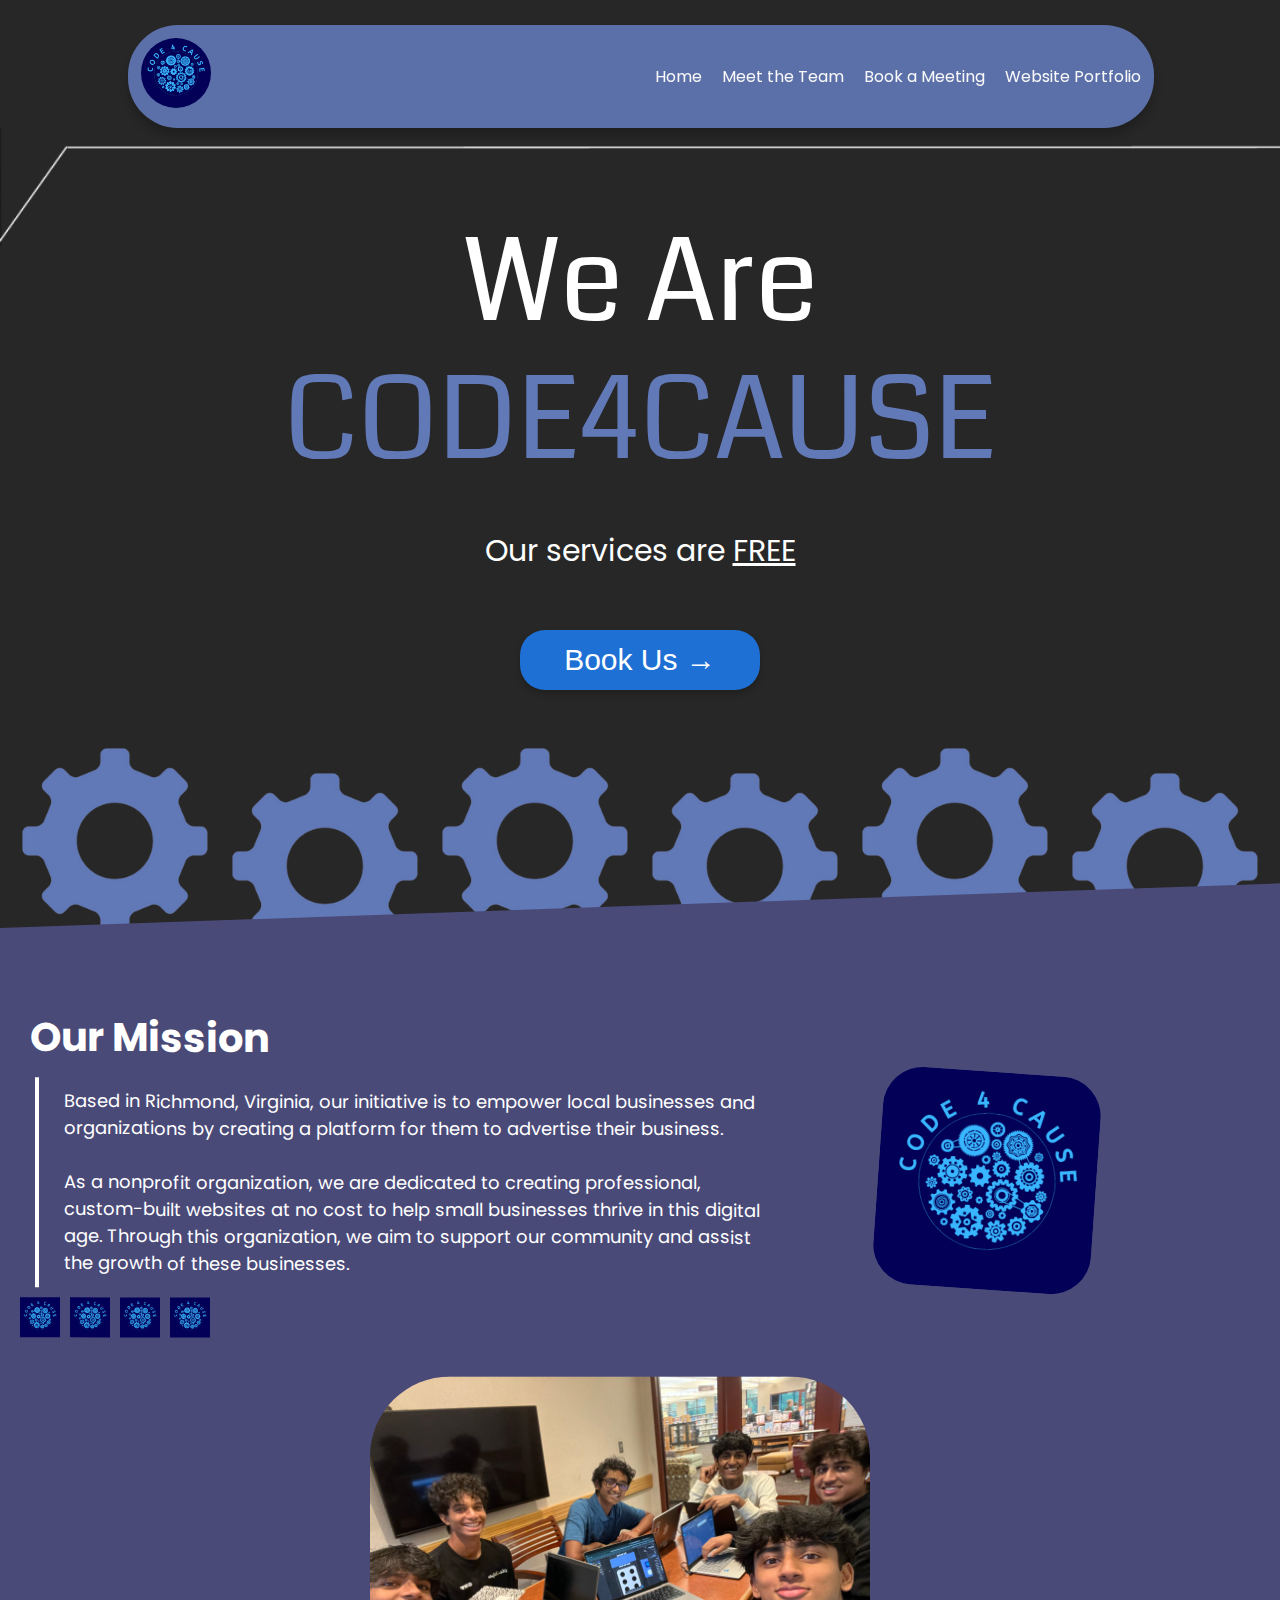
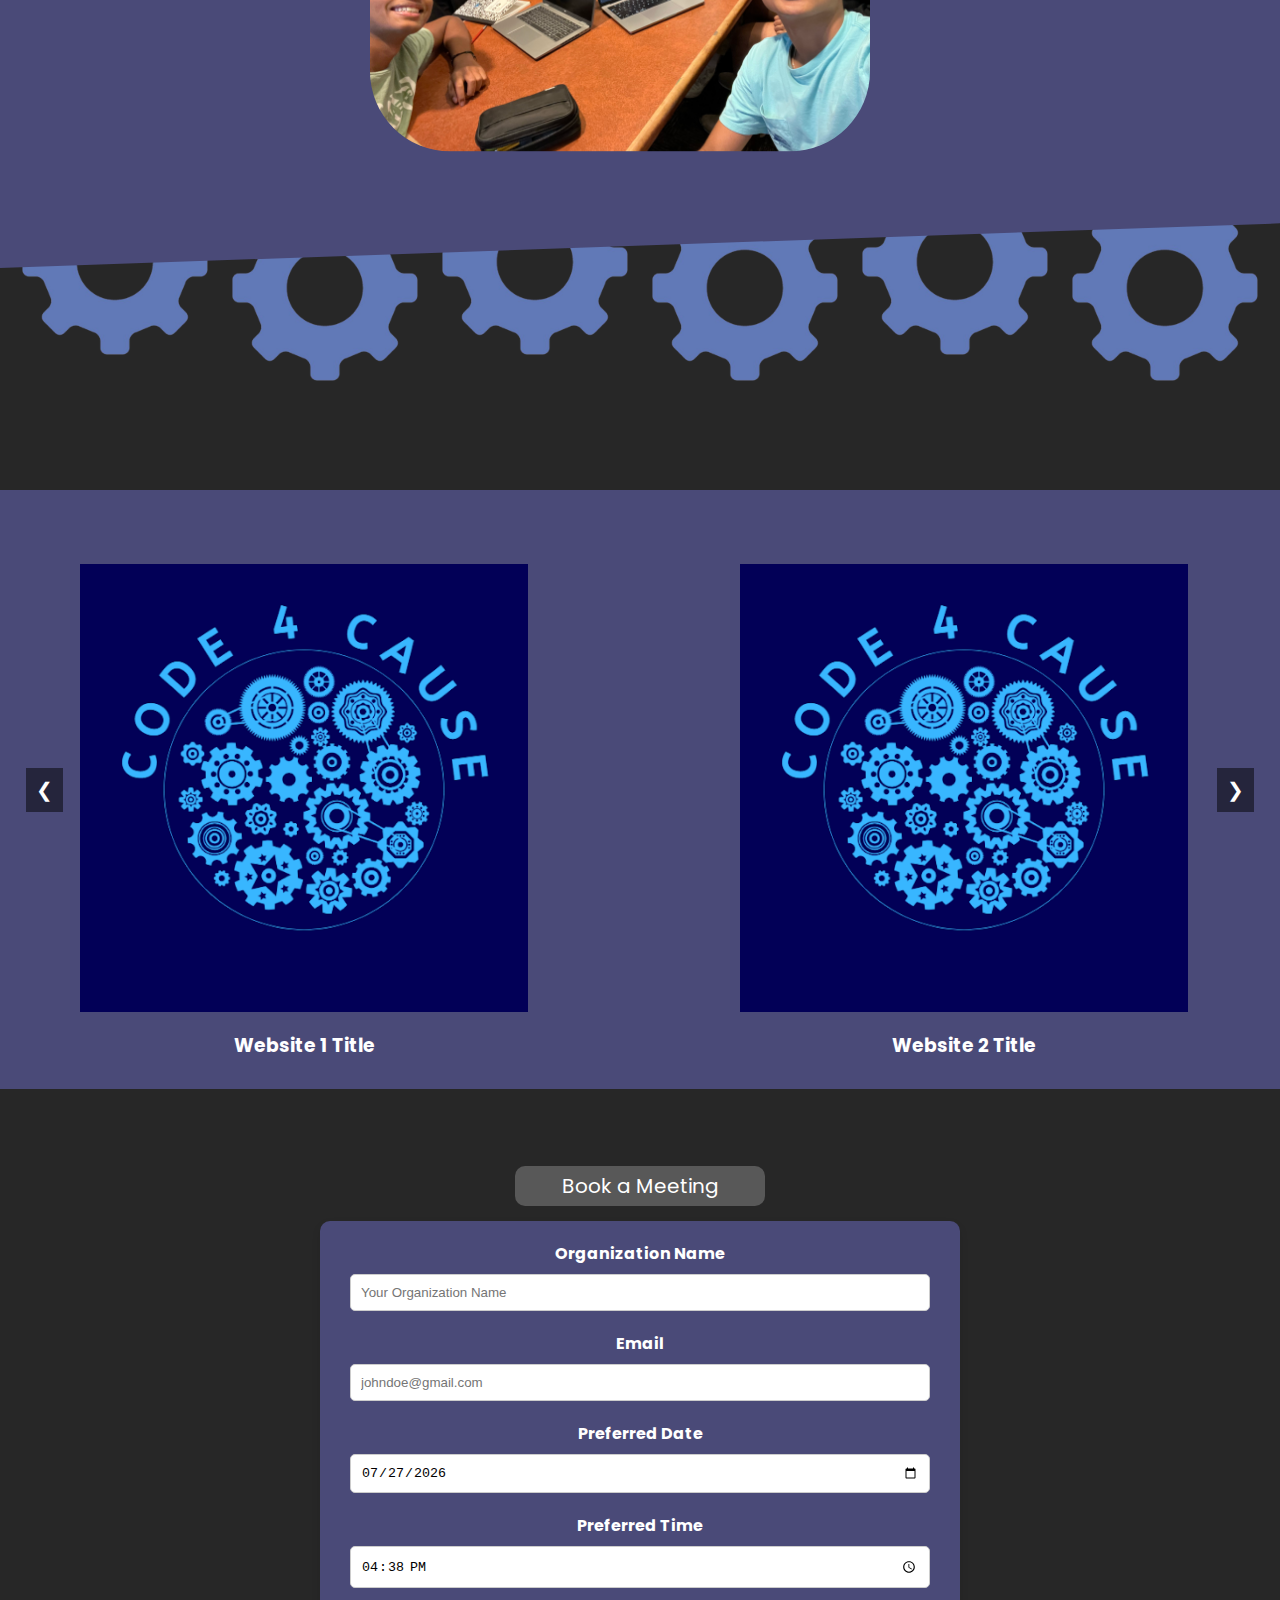
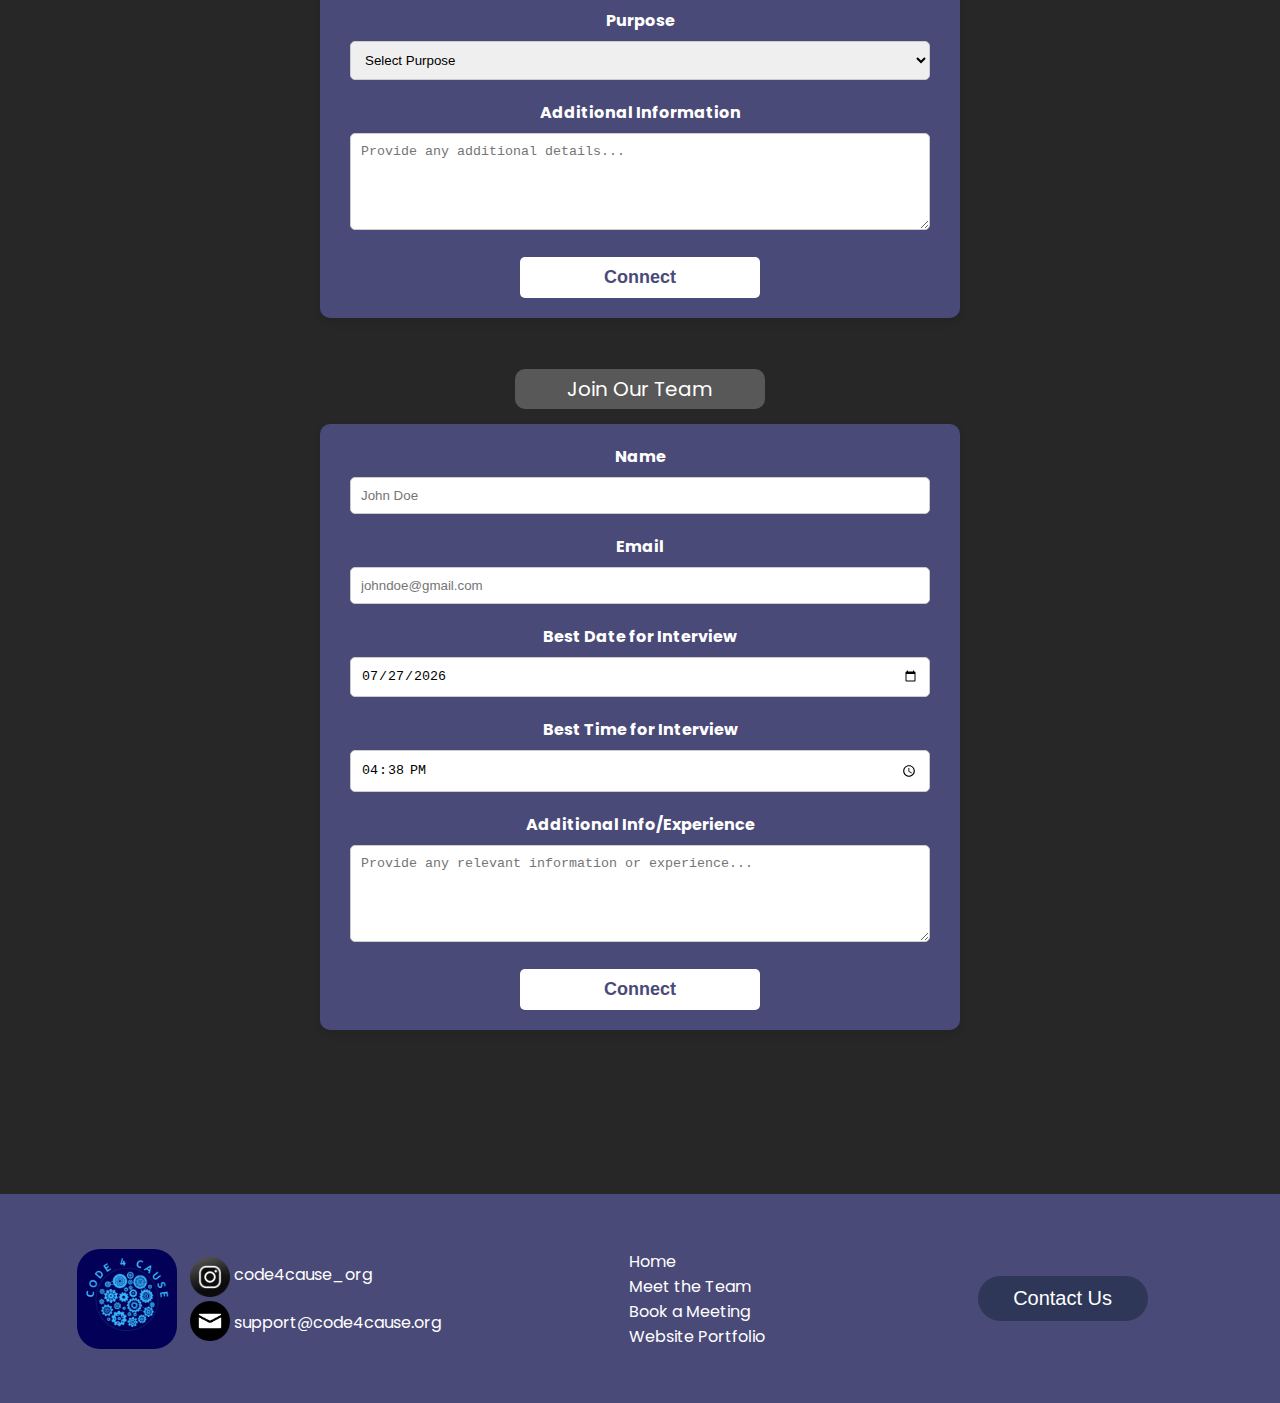
<file: index.html>
<!DOCTYPE html>
<html lang="en">
<head>
    <meta charset="UTF-8">
    <meta name="viewport" content="width=device-width, initial-scale=1.0">
    <title>Code4Cause</title>
    <link rel="stylesheet" href="styles.css">
    <link href="https://fonts.googleapis.com/css2?family=Roboto:wght@300;400;700&display=swap" rel="stylesheet">
    <link rel="preconnect" href="https://fonts.googleapis.com">
    <link rel="preconnect" href="https://fonts.gstatic.com" crossorigin>
    <link href="https://fonts.googleapis.com/css2?family=Poppins:ital,wght@0,100;0,200;0,300;0,400;0,500;0,600;0,700;0,800;0,900;1,100;1,200;1,300;1,400;1,500;1,600;1,700;1,800&display=swap" rel="stylesheet">
    <link href="https://fonts.googleapis.com/css2?family=Fira+Code:wght@400;700&display=swap" rel="stylesheet">
    <link rel="preconnect" href="https://fonts.googleapis.com">
   <link rel="preconnect" href="https://fonts.gstatic.com" crossorigin>
   <link href="https://fonts.googleapis.com/css2?family=Coda&display=swap" rel="stylesheet">
    <link rel="icon" href="favicon-32x32.png" type="image/png">
    <link rel="shortcut icon" href="favicon-32x32.png" type="image/png">
</head>
<body>
    <header class="header1">
        <div class="logocontainer">
            <img class="logo" src="Code4Cause.png" alt="Code4Cause">
        </div> 
        <nav>
            <ul class="desktop-menu">
                <li><a href="index.html">Home</a></li>
                <li><a href="meet-us.html">Meet the Team</a></li>
                <li><a href="bookings.html">Book a Meeting</a></li>  
                <li><a href="portfolio.html">Website Portfolio</a></li>
            </ul>
        </nav>
      </header>
    <img src="BentLine2.png" style="margin-top: 10%; width: 1400px;" alt="line">  
    <h1 style="color: white; margin-top: -4%;">
      We Are
    </h1>
    <h1 style="margin-top: -8%; color: #6279b8">
      CODE4CAUSE
    </h1>
    <p class="free-text" style="color: white; font-size: 30px; margin-top: -4%; position: relative; z-index: 5;">
      Our services are <span style="text-decoration: underline;">FREE</span>
    </p>
    <button id="scrollButton" class="bookus" style="position: relative;">
      Book Us &#8594;
    </button>
    <script>
      document.getElementById("scrollButton").addEventListener("click", function() {
          document.getElementById("targetSection").scrollIntoView({
              behavior: "smooth" // This enables a smooth scroll
          });
      });
     </script>
  
    <div class="gear-container">
      <img src="SingleGearforwebsite-removebg-preview.png" class="gear" alt="gear">
      <img src="SingleGearforwebsite-removebg-preview.png" style="margin-top: 4%;" class="gear" alt="gear">
      <img src="SingleGearforwebsite-removebg-preview.png" class="gear" alt="gear">
      <img src="SingleGearforwebsite-removebg-preview.png" style="margin-top: 4%;" class="gear" alt="gear">
      <img src="SingleGearforwebsite-removebg-preview.png" class="gear" alt="gear">
      <img src="SingleGearforwebsite-removebg-preview.png" style="margin-top: 4%;" class="gear" alt="gear">
  </div>
  <script>
    // Function to randomly select and spin a gear
    function spinRandomGear() {
      const gears = document.querySelectorAll('.gear');
      
      // First, clear any current spinning gear
      gears.forEach(gear => gear.classList.remove('spin'));
  
      // Randomly select a gear
      const randomIndex = Math.floor(Math.random() * gears.length);
      const selectedGear = gears[randomIndex];
  
      // Apply the 'spin' class to the selected gear
      selectedGear.classList.add('spin');
  
      // After 3 seconds, remove the 'spin' class and select another gear
      setTimeout(() => {
        selectedGear.classList.remove('spin');
        spinRandomGear(); // Select the next gear after 3 seconds
      }, 3000);
    }
  
    // Start the first gear spinning when the page loads
    window.onload = spinRandomGear;
  </script>
  
    <div class="parallelogram">
      <div style="margin-top: 5%" class="content">
        <h2 style="text-align: left;">Our Mission</h2>
        <div class="line-and-text">
          <div class="vl"></div>
          <p style="text-align: left; font-size: 18px;">
            Based in Richmond, Virginia, our initiative is to empower local businesses and organizations by creating a platform for them to advertise their business.
            <br><br>
            As a nonprofit organization, we are dedicated to creating professional, custom-built websites at no cost to help small businesses thrive in this digital age. Through this organization, we aim to support our community and assist the growth of these businesses.
          </p>
        </div>
        <div class="minitags-container">
          <img class="minitags" src="Code4Cause.png" alt="mini">
          <img class="minitags" src="Code4Cause.png" alt="mini">
          <img class="minitags" src="Code4Cause.png" alt="mini">
          <img class="minitags" src="Code4Cause.png" alt="mini">
        </div>
      </div>
      <div class="slantedlogo">
        <img src="Code4Cause.png" alt="Code 4 Cause Logo">
      </div>
      <div class="teampiccontainer">
        <img class="teampic" src="Image_20241011_172317.jpeg" alt="teampic">
      </div>
    </div>
    <div class="gear-container2">
      <img src="SingleGearforwebsite-removebg-preview.png" class="gear" alt="gear">
      <img src="SingleGearforwebsite-removebg-preview.png" style="margin-top: 4%;" class="gear" alt="gear">
      <img src="SingleGearforwebsite-removebg-preview.png" class="gear" alt="gear">
      <img src="SingleGearforwebsite-removebg-preview.png" style="margin-top: 4%;" class="gear" alt="gear">
      <img src="SingleGearforwebsite-removebg-preview.png" class="gear" alt="gear">
      <img src="SingleGearforwebsite-removebg-preview.png" style="margin-top: 4%;" class="gear" alt="gear">
  </div>
    <div class="carousel">
      <div class="carousel-inner">
        <div class="carousel-item">
          <img src="Code4Cause.png" alt="Website 1">
          <h3>Website 1 Title</h3>
        </div>
        <div class="carousel-item">
          <img src="Code4Cause.png" alt="Website 2">
          <h3>Website 2 Title</h3>
        </div>
        <div class="carousel-item">
          <img src="Code4Cause.png" alt="Website 3">
          <h3>Website 3 Title</h3>
        </div>
        <!-- Add more carousel items -->
      </div>
      <button class="prev">&#10094;</button>
      <button class="next">&#10095;</button>
    </div>    
  <script src="carousel.js" defer></script>
  <center><div id="targetSection" style="background-color: rgb(88, 88, 88); border-radius: 10px; width: 250px;">
    <p style="margin-top: 6%; margin-bottom: 6%; color: white; padding: 2%; font-size: 20px;">
      Book a Meeting
    </p>
  </div></center>
  <form action="https://formspree.io/f/xrbgekbr" method="POST" class="meeting-form">
    <label for="organization-name">Organization Name</label>
    <input type="text" id="organization-name" name="organization-name" placeholder="Your Organization Name" required>
  
    <label for="email">Email</label>
    <input type="email" id="email" name="email" placeholder="johndoe@gmail.com" required>
  
    <label for="preferred-date">Preferred Date</label>
    <input type="date" id="preferred-date" name="preferred-date" required>
  
    <label for="preferred-time">Preferred Time</label>
    <input type="time" id="preferred-time" name="preferred-time" required>
  
    <label for="purpose">Purpose</label>
    <select id="purpose" name="purpose" required>
      <option value="">Select Purpose</option>
      <option value="website-maintenance">Website Maintenance</option>
      <option value="website-organization">Website Creation</option>
    </select>
  
    <label for="additional-info">Additional Information</label>
    <textarea id="additional-info" name="additional-info" rows="5" placeholder="Provide any additional details..."></textarea>
  
    <button type="submit" class="submit-btn">Connect</button>
  </form>  
  <center><div style="background-color: rgb(88, 88, 88); border-radius: 10px; width: 250px;;">
    <p style="margin-top: 6%; margin-bottom: 6%; color: white; padding: 2%; font-size: 20px;">
      Join Our Team
    </p>
  </div></center>
  <form action="https://formspree.io/f/xnnqjvnr" method="POST" class="interview-form" style="margin-bottom: 16%;">
    <label for="name">Name</label>
    <input type="text" id="name" name="name" placeholder="John Doe" required>
  
    <label for="email">Email</label>
    <input type="email" id="email" name="email" placeholder="johndoe@gmail.com" required>
  
    <label for="interview-date">Best Date for Interview</label>
    <input type="date" id="interview-date" name="interview-date" required>
  
    <label for="interview-time">Best Time for Interview</label>
    <input type="time" id="interview-time" name="interview-time" required>
  
    <label for="additional-info">Additional Info/Experience</label>
    <textarea id="additional-info" name="additional-info" rows="5" placeholder="Provide any relevant information or experience..."></textarea>
  
    <button type="submit" class="submit-btn">Connect</button>
  </form> 
  <script>
    window.onload = function() {
        const dateFields = [
            document.getElementById("preferred-date"),
            document.getElementById("interview-date")
        ];
        const timeFields = [
            document.getElementById("preferred-time"),
            document.getElementById("interview-time")
        ];
        
        const today = new Date();
        
        // Set the next day
        today.setDate(today.getDate() + 1);

        // Extract date and time components
        const year = today.getFullYear();
        const month = String(today.getMonth() + 1).padStart(2, '0');
        const day = String(today.getDate()).padStart(2, '0');
        const hours = String(today.getHours()).padStart(2, '0');
        const minutes = String(today.getMinutes()).padStart(2, '0');
        
        // Format date and time
        const formattedDate = `${year}-${month}-${day}`;
        const formattedTime = `${hours}:${minutes}`;

        // Set default date and time values
        dateFields.forEach(field => field.value = formattedDate);
        timeFields.forEach(field => field.value = formattedTime);
    };
      // Function to clear form after submission
  function clearForm(form) {
    setTimeout(function() {
      form.reset();
    }, 100); // Wait briefly before resetting
  }
</script> 
<footer>
  <div class="footer-container" style="display: flex; align-items: center;">
      <img class="footerlogo" src="CODE4Cause.png" alt="Code 4 Cause Logo"> <!-- Logo to the left -->
      <div style="display: flex; flex-direction: column; align-items: center; justify-content: center; margin-left: 1%;">
          <img class="instapic" src="cropped-image.png" alt="Instagram Icon">
          <img class="emailpic" src="emailpic.png" alt="Email Icon">
      </div>
      <div class="socialinfobox" style="display: flex; flex-direction: column; text-align: left; text-decoration: none;">
          <p class="instatext"><span class="code4causeorg" style="text-decoration: none;"><a href="https://www.instagram.com/code4cause_org/" target="_blank">code4cause_org</a></span></p><p class="instatext">support@code4cause.org</p>
  </div>
  <div style="display: flex; margin-left: 15%; text-decoration: none; margin-right: 10%;">
      <p class="linktree">
          <span class="link" style="margin-bottom: 4%;"><a href="Home.html" class="footerlink" style="text-decoration:none; ">Home</a></span><br>
          <span class="link" style="margin-bottom: 4%;"><a href="meet-us.html" class="footerlink" style="text-decoration:none; ">Meet the Team</a></span><br>
          <span class="link" style="margin-bottom: 4%;"><a href="bookings.html" class="footerlink" style="text-decoration:none; ">Book a Meeting</a></span><br>
          <span class="link" style="margin-bottom: 4%;"><a href="portfolio.html" class="footerlink" style="text-decoration:none; ">Website Portfolio</a></span></p>
  </div>    
  <div>
      <button onclick="location.href='mailto:code4causenonprofit@gmail.com';" class="contact-us">
          Contact Us
      </button>
  </div>    
  </div>
</footer>
</body>
</file>
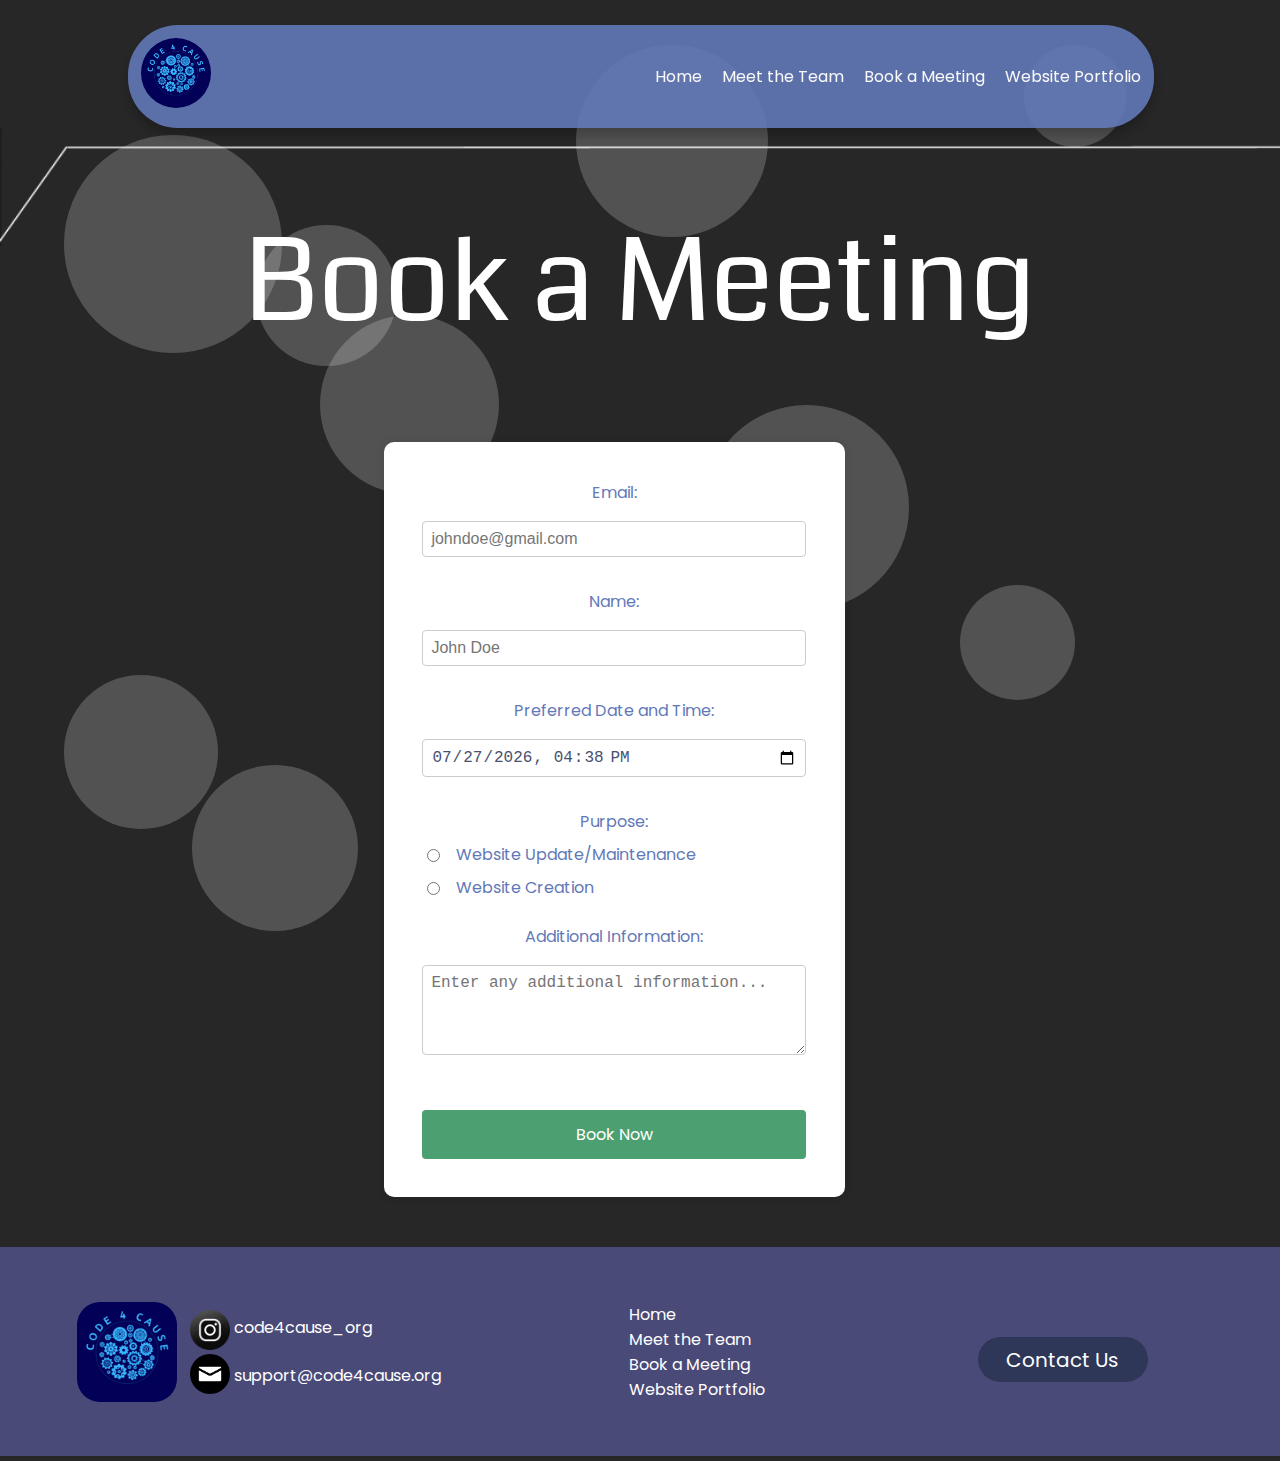
<file: bookings.html>
<!DOCTYPE html>
<html lang="en">
<head>
    <meta charset="UTF-8">
    <meta name="viewport" content="width=device-width, initial-scale=1.0">
    <title>Code4Cause</title>
    <link rel="stylesheet" href="styles.css">
    <link href="https://fonts.googleapis.com/css2?family=Roboto:wght@300;400;700&display=swap" rel="stylesheet">
    <link rel="preconnect" href="https://fonts.googleapis.com">
    <link rel="preconnect" href="https://fonts.gstatic.com" crossorigin>
    <link href="https://fonts.googleapis.com/css2?family=Poppins:ital,wght@0,100;0,200;0,300;0,400;0,500;0,600;0,700;0,800;0,900;1,100;1,200;1,300;1,400;1,500;1,600;1,700;1,800&display=swap" rel="stylesheet">
    <link href="https://fonts.googleapis.com/css2?family=Fira+Code:wght@400;700&display=swap" rel="stylesheet">
    <link rel="preconnect" href="https://fonts.googleapis.com">
   <link rel="preconnect" href="https://fonts.gstatic.com" crossorigin>
   <link href="https://fonts.googleapis.com/css2?family=Coda&display=swap" rel="stylesheet">
    <link rel="icon" href="favicon-32x32.png" type="image/png">
    <link rel="shortcut icon" href="favicon-32x32.png" type="image/png">
</head>
<body>
    <header class="header1">
        <div class="logocontainer">
            <img class="logo" src="Code4Cause.png" alt="Code4Cause">
        </div> 
        <nav>
            <ul class="desktop-menu">
              <li><a href="index.html">Home</a></li>
              <li><a href="meet-us.html">Meet the Team</a></li>
              <li><a href="bookings.html">Book a Meeting</a></li>  
              <li><a href="portfolio.html">Website Portfolio</a></li>
            </ul>
        </nav>
      </header>
    <img src="BentLine2.png" style="margin-top: 10%; width: 1400px;" alt="line2">  
    <h1 style="color: white; margin-top: -4%;">
      Book a Meeting
    </h1>
    <style>
        

        .container3 {
            margin-top: 6%;
            margin-bottom: 90px;
            background: #fff;
            padding: 3%;
            border-radius: 10px;
            box-shadow: 0 0 10px rgba(0, 0, 0, 0.1);
            width: 30%;
            z-index: 10;
            position: relative;
            margin-left: 30%;
        }

        @media (max-width: 768px) {
            .container3 {
                width: 41%;
                margin-left: 25.5%;
            }
        }

        .form-group {
            margin-bottom: 1.5rem;
        }

        label {
            display: block;
            margin-bottom: 0.5rem;
            color: rgba(98, 121, 184);
            font-size: 1rem;
        }

        input[type="email"],
        input[type="text"],
        input[type="datetime-local"] {
            width: 100%;
            padding: 0.5rem;
            margin: 0.5rem 0;
            display: inline-block;
            border: 1px solid #ccc;
            border-radius: 4px;
            box-sizing: border-box;
            color: rgba(73, 81, 111);
            font-size: 1rem;
        }

        input[type="radio"] {
            margin-right: 0.5rem;
        }

        .radio-group {
            display: flex;
            align-items: center;
            margin-bottom: 0.5rem;
        }

        .radio-group label {
            margin-bottom: 0;
            margin-left: 0.5rem;
            display: inline-block;
            vertical-align: middle;
        }

        .additional-question {
            margin-top: 1.5rem;
        }

        textarea {
            width: 100%;
            padding: 0.5rem;
            margin: 0.5rem 0;
            display: inline-block;
            border: 1px solid #ccc;
            border-radius: 4px;
            box-sizing: border-box;
            color: rgba(73, 81, 111);
            font-size: 1rem;
            resize: vertical; /* Allows vertical resizing only */
            min-height: 80px; /* Ensures a minimum height for better user experience */
        }

        button {
            width: 100%;
            background-color: rgba(76, 159, 112);
            color: white;
            padding: 0.75rem;
            margin-top: 1rem;
            border: none;
            border-radius: 4px;
            cursor: pointer;
            font-family: Poppins;
            font-size: 1rem;
        }

        form#meetingForm button[type="submit"]:hover {
            background-color: rgba(73, 111, 93);
        }

        .meeting {
            font-size: auto;
            max-width: 100%;
            height: auto;
        }

        @media (max-width: 768px) {
            .container {
                width: 80%;
                padding: 5%;
            }

            h1 {
                font-size: 2rem;
            }

            label, input[type="email"], input[type="text"], input[type="datetime-local"], button {
                font-size: 0.875rem;
            }

            button {
                padding: 0.5rem;
            }
        }

        @media (max-width: 480px) {
            .container {
                width: 60%;
                padding: 6%;
            }

            h1 {
                font-size: 1.5rem;
            }

            label, input[type="email"], input[type="text"], input[type="datetime-local"], button {
                font-size: 0.75rem;
            }

            button {
                padding: 0.4rem;
            }
        }

        .email {
            color: purple;
        }

        .circle {
            position: absolute;
            background-color: rgba(255, 255, 255, 0.2);
            border-radius: 50%;
            animation: move 10s linear infinite;
        }

        @keyframes move {
            0% {
                transform: translate(0, 0);
            }
            50% {
                transform: translate(10vw, 25vh);
            }
            100% {
                transform: translate(0, 0);
            }
        }

        @keyframes moveReverse {
            0% {
                transform: translate(0, 0);
            }
            50% {
                transform: translate(-10vw, -25vh);
            }
            100% {
                transform: translate(0, 0);
            }
        }

        .circle:nth-child(1) {
            width: 10vw;
            height: 10vw;
            top: 5%;
            left: 15%;
            animation-delay: 0s;
        }
        .circle:nth-child(2) {
            width: 15vw;
            height: 15vw;
            top: 25%;
            left: 65%;
            animation-delay: 2s;
        }
        .circle:nth-child(3) {
            width: 20vw;
            height: 20vw;
            top: 55%;
            left: 35%;
            animation-delay: 4s;
        }
        .circle:nth-child(4) {
            width: 12vw;
            height: 12vw;
            top: 75%;
            left: 5%;
            animation-delay: 6s;
        }
        .circle:nth-child(5) {
            width: 18vw;
            height: 18vw;
            top: 10%;
            left: 45%;
            animation-delay: 8s;
        }
        .circle:nth-child(6) {
            width: 14vw;
            height: 14vw;
            top: 35%;
            left: 25%;
            animation-delay: 1s;
        }
        .circle:nth-child(7) {
            width: 16vw;
            height: 16vw;
            top: 45%;
            left: 55%;
            animation-delay: 3s;
        }
        .circle:nth-child(8) {
            width: 9vw;
            height: 9vw;
            top: 65%;
            left: 75%;
            animation-delay: 5s;
        }
        .circle:nth-child(9) {
            width: 13vw;
            height: 13vw;
            top: 85%;
            left: 15%;
            animation-delay: 7s;
        }
        .circle:nth-child(10) {
            width: 17vw;
            height: 17vw;
            top: 15%;
            left: 5%;
            animation-delay: 9s;
        }
        .circle:nth-child(11) {
            width: 11vw;
            height: 11vw;
            top: 25%;
            left: 20%;
            animation-delay: 1.5s;
            animation: moveReverse 20s linear infinite;
        }
        .circle:nth-child(12) {
            width: 13vw;
            height: 13vw;
            top: 65%;
            left: 50%;
            animation-delay: 4.5s;
            animation: moveReverse 20s linear infinite;
        }
        .circle:nth-child(13) {
            width: 8vw;
            height: 8vw;
            top: 5%;
            left: 80%;
            animation-delay: 7.5s;
            animation: moveReverse 20s linear infinite;
        }
        .circle:nth-child(14) {
            width: 12vw;
            height: 12vw;
            top: 75%;
            left: 5%;
            animation-delay: 10.5s;
            animation: moveReverse 20s linear infinite;
        }
        .circle:nth-child(15) {
            width: 15vw;
            height: 15vw;
            top: 5%;
            left: 45%;
            animation-delay: 12s;
            animation: moveReverse 20s linear infinite;
        }
        .email {
            text-align: center;
        }
    </style>
    <script>
        document.addEventListener('DOMContentLoaded', function() {
            const menuButton = document.querySelector('.menu-button');
            const menu = document.querySelector('.menu');
            menuButton.addEventListener('click', function() {
                menu.classList.toggle('visible');
            });
        });

        document.getElementById('meetingForm').addEventListener('submit', function(event) {
            event.preventDefault(); // Prevent the default form submission
            // Form validation
            const email = document.getElementById('email').value;
            const name = document.getElementById('name').value;
            const datetime = document.getElementById('datetime').value;
            const purpose = document.querySelector('input[name="purpose"]:checked');
            const additionalInfo = document.getElementById('additional-info').value;

            if (!email || !name || !datetime || !purpose) {
                alert('Please fill in all required fields.');
                return;
            }

            // Create the form data
            const formData = new FormData(this);
            formData.append('purpose', purpose.value);
            formData.append('additional-info', additionalInfo);

            // Send the form data using fetch API
            fetch(this.action, {
                method: 'POST',
                body: formData,
                headers: {
                    'Accept': 'application/json'
                }
            }).then(response => {
                if (response.ok) {
                    alert('Meeting booked successfully!');
                    this.reset();
                } else {
                    alert('Failed to book the meeting. Please try again.');
                }
            }).catch(error => {
                console.error('Error:', error);
                alert('Failed to book the meeting. Please try again.');
            });
        });
    </script>
</head>

<body id="book-meeting-page">
    <div class="circle"></div>
    <div class="circle"></div>
    <div class="circle"></div>
    <div class="circle"></div>
    <div class="circle"></div>
    <div class="circle"></div>
    <div class="circle"></div>
    <div class="circle"></div>
    <div class="circle"></div>
    <div class="circle"></div>
    <div class="circle"></div>
    <div class="circle"></div>
    <div class="circle"></div>
    <div class="circle"></div>
    <div class="circle"></div>
    <div class="small-logo"></div>
    
    <div class="container3">
        <form class="mform" id="meetingForm" action="https://formspree.io/f/xrbgekbr" method="POST">
            <div class="form-group">
                <label for="email">Email:</label>
                <input type="email" id="email" name="email" placeholder="johndoe@gmail.com" required>
            </div>
            <div class="form-group">
                <label for="name">Name:</label>
                <input type="text" id="name" name="name" placeholder="John Doe" required>
            </div>
            <div class="form-group">
                <label for="datetime">Preferred Date and Time:</label>
                <input type="datetime-local" id="datetime" name="datetime" required>
            </div>
            <div class="form-group">
                <label for="purpose">Purpose:</label>
                <div class="radio-group">
                    <input type="radio" id="update" name="purpose" value="update" required>
                    <label for="update">Website Update/Maintenance</label>
                </div>
                <div class="radio-group">
                    <input type="radio" id="creation" name="purpose" value="creation" required>
                    <label for="creation">Website Creation</label>
                </div>
            </div>
            <div class="form-group additional-question">
                    <label for="additional-info">Additional Information:</label>
                    <textarea id="additional-info" name="additional-info" rows="4" placeholder="Enter any additional information..."></textarea>
                </div>

            <button type="submit">Book Now</button>
        </form>
        <script>
            window.onload = function() {
                const datetimeField = document.getElementById("datetime");
                const today = new Date();

                today.setDate(today.getDate() + 1);
        
                // Get the local date and time in the format required by datetime-local
                const year = today.getFullYear();
                const month = String(today.getMonth() + 1).padStart(2, '0');
                const day = String(today.getDate()).padStart(2, '0');
                const hours = String(today.getHours()).padStart(2, '0');
                const minutes = String(today.getMinutes()).padStart(2, '0');
        
                // Combine into the desired format
                const formattedDateTime = `${year}-${month}-${day}T${hours}:${minutes}`;
                datetimeField.value = formattedDateTime;
            };
        </script>
    </div>
    <div class="circle"></div>
    <div class="circle"></div>
    <div class="circle"></div>
    <div class="circle"></div>
    <div class="circle"></div>
    <div class="circle"></div>
    <div class="circle"></div>
    <div class="circle"></div>
    <div class="circle"></div>
    <div class="circle"></div>
    <div class="circle"></div>
    <div class="circle"></div>
    <div class="circle"></div>
    <div class="circle"></div>
    <div class="circle"></div>
</body>
<footer>
  <div class="footer-container" style="display: flex; align-items: center;">
      <img class="footerlogo" src="CODE4Cause.png" alt="Code 4 Cause Logo"> <!-- Logo to the left -->
      <div style="display: flex; flex-direction: column; align-items: center; justify-content: center; margin-left: 1%;">
          <img class="instapic" src="cropped-image.png" alt="Instagram Icon">
          <img class="emailpic" src="emailpic.png" alt="Email Icon">
      </div>
      <div class="socialinfobox" style="display: flex; flex-direction: column; text-align: left; text-decoration: none;">
          <p class="instatext"><span class="code4causeorg" style="text-decoration: none;"><a href="https://www.instagram.com/code4cause_org/" target="_blank">code4cause_org</a></span></p><p class="instatext">support@code4cause.org</p>
  </div>
  <div style="display: flex; margin-left: 15%; text-decoration: none; margin-right: 10%;">
      <p class="linktree">
          <span class="link" style="margin-bottom: 4%;"><a href="Home.html" class="footerlink" style="text-decoration:none; ">Home</a></span><br>
          <span class="link" style="margin-bottom: 4%;"><a href="meet-us.html" class="footerlink" style="text-decoration:none; ">Meet the Team</a></span><br>
          <span class="link" style="margin-bottom: 4%;"><a href="bookings.html" class="footerlink" style="text-decoration:none; ">Book a Meeting</a></span><br>
          <span class="link" style="margin-bottom: 4%;"><a href="portfolio.html" class="footerlink" style="text-decoration:none; ">Website Portfolio</a></span></p>
  </div>    
  <div>
      <button style= "padding: 8px;" onclick="location.href='mailto:code4causenonprofit@gmail.com';" class="contact-us">
          Contact Us
      </button>
  </div>    
  </footer>
</html>
</file>
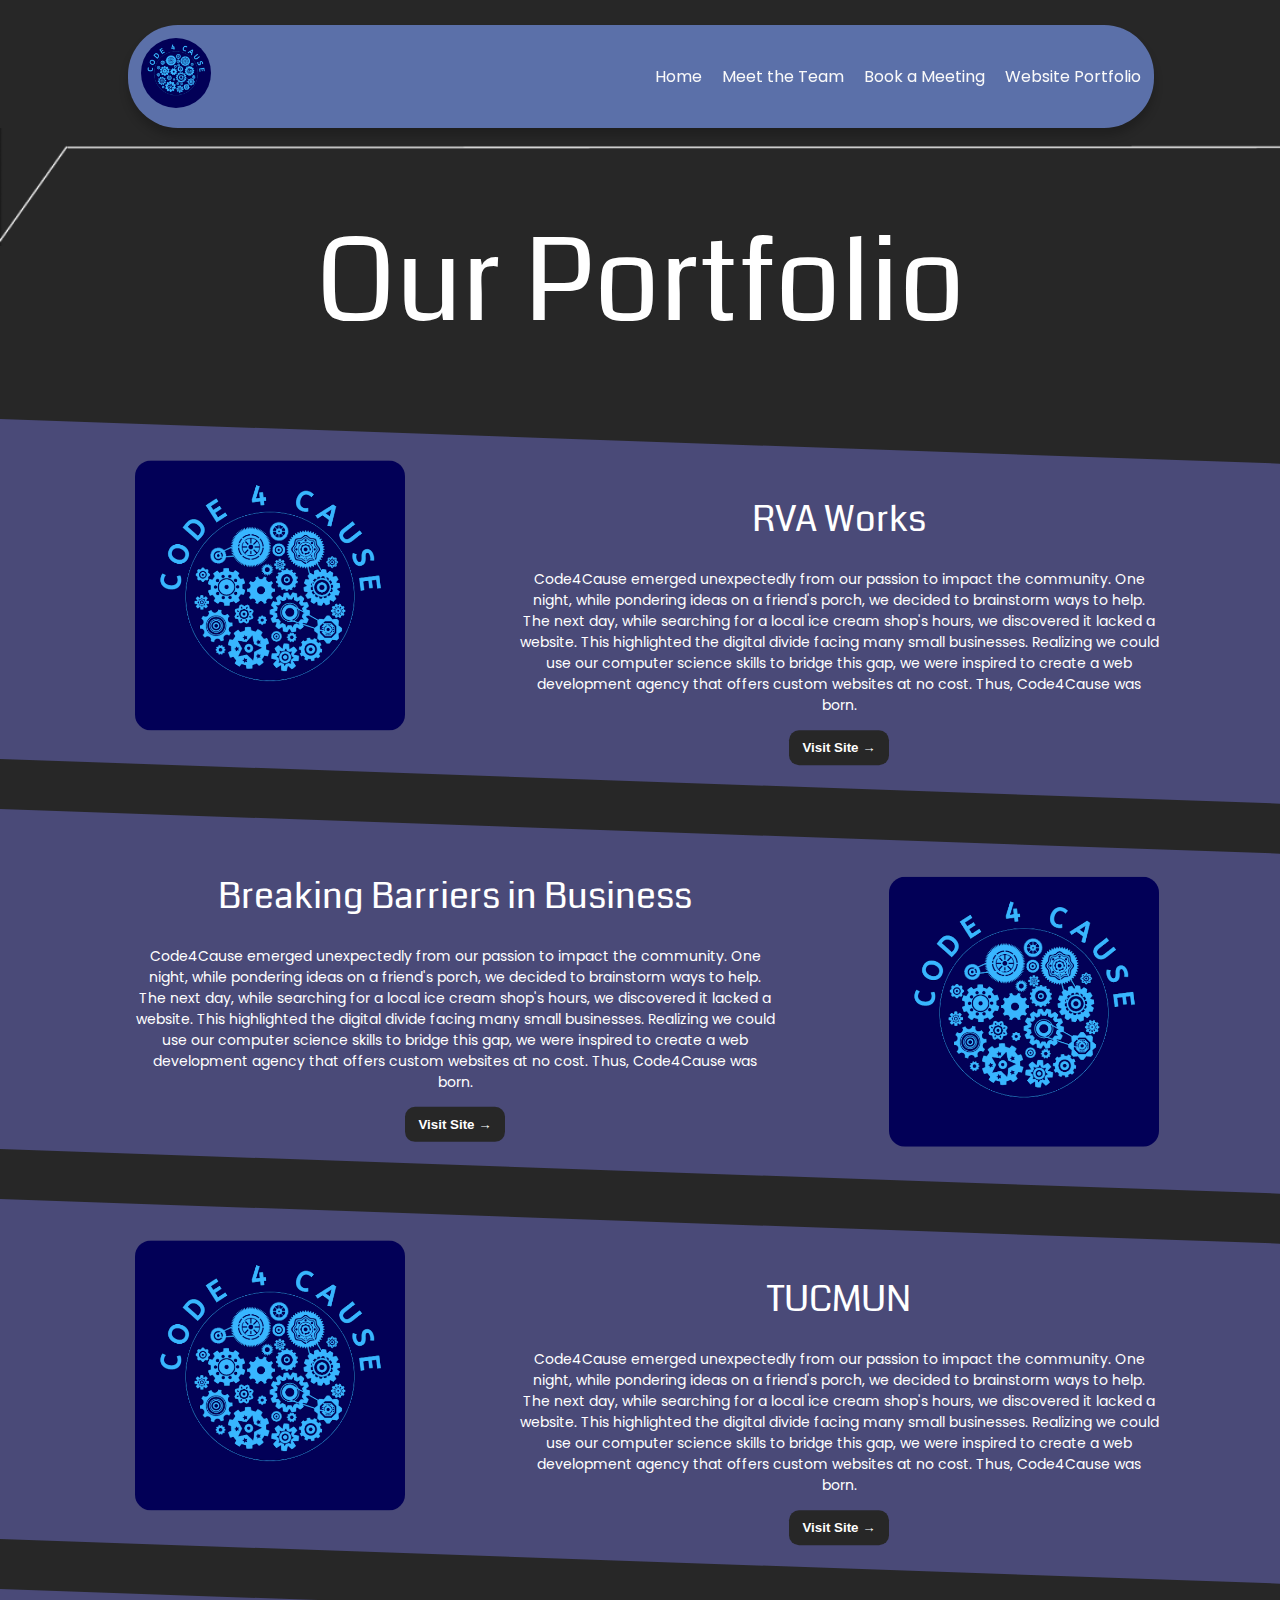
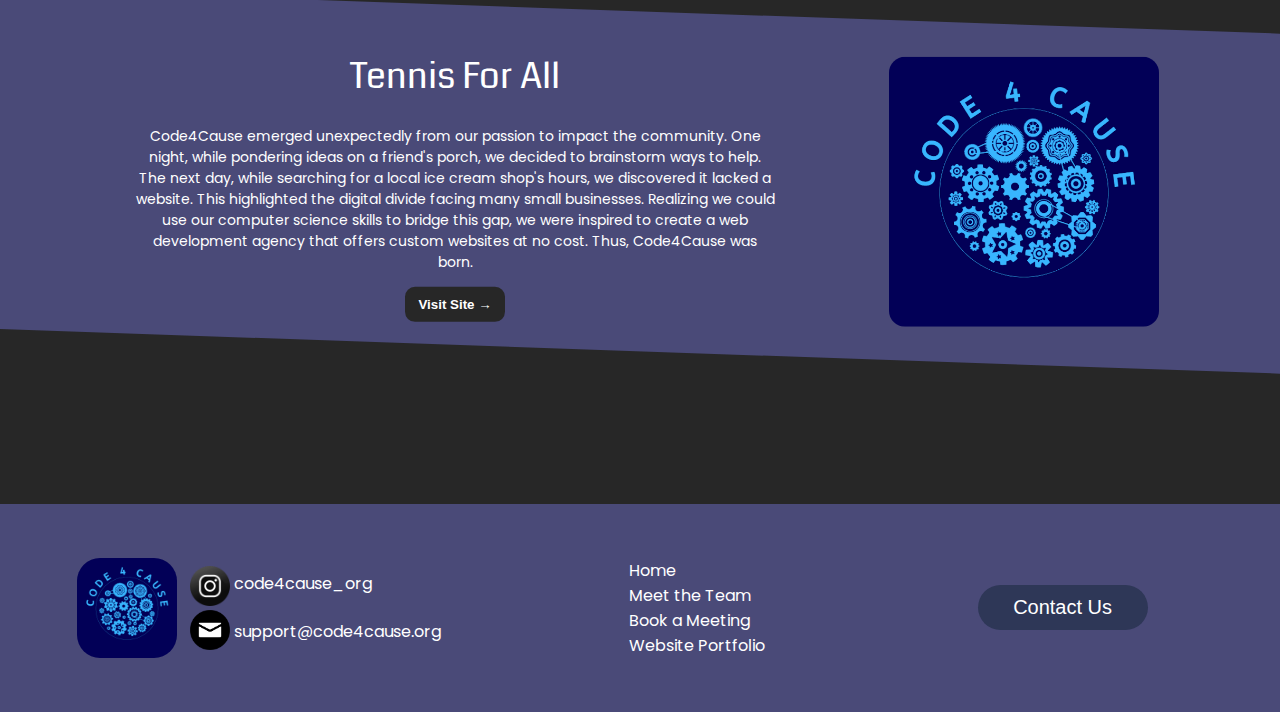
<file: portfolio.html>
<!DOCTYPE html>
<html lang="en">
<head>
    <meta charset="UTF-8">
    <meta name="viewport" content="width=device-width, initial-scale=1.0">
    <title>Code4Cause</title>
    <link rel="stylesheet" href="styles.css">
    <link href="https://fonts.googleapis.com/css2?family=Roboto:wght@300;400;700&display=swap" rel="stylesheet">
    <link rel="preconnect" href="https://fonts.googleapis.com">
    <link rel="preconnect" href="https://fonts.gstatic.com" crossorigin>
    <link href="https://fonts.googleapis.com/css2?family=Poppins:ital,wght@0,100;0,200;0,300;0,400;0,500;0,600;0,700;0,800;0,900;1,100;1,200;1,300;1,400;1,500;1,600;1,700;1,800&display=swap" rel="stylesheet">
    <link href="https://fonts.googleapis.com/css2?family=Fira+Code:wght@400;700&display=swap" rel="stylesheet">
    <link rel="preconnect" href="https://fonts.googleapis.com">
   <link rel="preconnect" href="https://fonts.gstatic.com" crossorigin>
   <link href="https://fonts.googleapis.com/css2?family=Coda&display=swap" rel="stylesheet">
    <link rel="icon" href="favicon-32x32.png" type="image/png">
    <link rel="shortcut icon" href="favicon-32x32.png" type="image/png">
</head>
<body>
    <header class="header1">
        <div class="logocontainer">
            <img class="logo" src="Code4Cause.png" alt="Code4Cause">
        </div> 
        <nav>
            <ul class="desktop-menu">
              <li><a href="Home.html">Home</a></li>
              <li><a href="meet-us.html">Meet the Team</a></li>
              <li><a href="bookings.html">Book a Meeting</a></li>  
              <li><a href="portfolio.html">Website Portfolio</a></li>
            </ul>
        </nav>
      </header>
    <img src="BentLine2.png" style="margin-top: 10%; width: 1400px;" alt="bentline2">  
    <h1 style="color: white; margin-top: -4%;">
      Our Portfolio
    </h1>
    <div class="parallelogram3">
      <div class="leftside" style="margin-left: 9%;">
        <img class="portfoliopic" src="Code4Cause.png" alt="portfoliopic">
      </div>
      <div class="rightside" style="margin-right: 11%;">
        <h1 style="color:white; font-size:36px;">RVA Works</h1>
        <p>
          Code4Cause emerged unexpectedly from our passion to impact the community. One night, while pondering ideas on a friend's porch, we decided to brainstorm ways to help. The next day, while searching for a local ice cream shop's hours, we discovered it lacked a website. This highlighted the digital divide facing many small businesses. Realizing we could use our computer science skills to bridge this gap, we were inspired to create a web development agency that offers custom websites at no cost. Thus, Code4Cause was born.
        </p>
        <button class="visitwebsite">
          <a href="#" style="text-decoration: none; color: white;">Visit Site &#8594;</a>
        </button>
      </div>
    </div>
    <div class="parallelogram3">
      <div class="rightside" style="margin-left: 9%; max-width: 50%;">
        <h1 style="color:white; font-size:36px;">Breaking Barriers in Business</h1>
        <p>
          Code4Cause emerged unexpectedly from our passion to impact the community. One night, while pondering ideas on a friend's porch, we decided to brainstorm ways to help. The next day, while searching for a local ice cream shop's hours, we discovered it lacked a website. This highlighted the digital divide facing many small businesses. Realizing we could use our computer science skills to bridge this gap, we were inspired to create a web development agency that offers custom websites at no cost. Thus, Code4Cause was born.
        </p>
        <button class="visitwebsite">
          <a href="#" style="text-decoration: none; color: white;">Visit Site &#8594;</a>
        </button>
      </div>
      <div class="leftside" style="margin-right: 11%;">
        <img class="portfoliopic" src="Code4Cause.png" alt="portfoliopic">
      </div>
    </div>
    <div class="parallelogram3">
      <div class="leftside" style="margin-left: 9%;">
        <img class="portfoliopic" src="Code4Cause.png" alt="portfoliopic">
      </div>
      <div class="rightside" style="margin-right: 11%;">
        <h1 style="color:white; font-size:36px;">TUCMUN</h1>
        <p>
          Code4Cause emerged unexpectedly from our passion to impact the community. One night, while pondering ideas on a friend's porch, we decided to brainstorm ways to help. The next day, while searching for a local ice cream shop's hours, we discovered it lacked a website. This highlighted the digital divide facing many small businesses. Realizing we could use our computer science skills to bridge this gap, we were inspired to create a web development agency that offers custom websites at no cost. Thus, Code4Cause was born.
        </p>
        <button class="visitwebsite">
          <a href="#" style="text-decoration: none; color: white;">Visit Site &#8594;</a>
        </button>
      </div>
    </div>
    <div class="parallelogram3">
      <div class="rightside" style="margin-left: 9%; max-width: 50%;">
        <h1 style="color:white; font-size:36px;">Tennis For All</h1>
        <p>
          Code4Cause emerged unexpectedly from our passion to impact the community. One night, while pondering ideas on a friend's porch, we decided to brainstorm ways to help. The next day, while searching for a local ice cream shop's hours, we discovered it lacked a website. This highlighted the digital divide facing many small businesses. Realizing we could use our computer science skills to bridge this gap, we were inspired to create a web development agency that offers custom websites at no cost. Thus, Code4Cause was born.
        </p>
        <button class="visitwebsite">
          <a href="https://www.tennisforallinc.com" style="text-decoration: none; color: white;">Visit Site &#8594;</a>
        </button>
      </div>
      <div class="leftside" style="margin-right: 11%;">
        <img class="portfoliopic" src="Code4Cause.png" alt="portfoliopic">
      </div>
    </div>
</body>
<footer style="margin-top: 15%;">
  <div class="footer-container" style="display: flex; align-items: center;">
      <img class="footerlogo" src="CODE4Cause.png" alt="Code 4 Cause Logo"> <!-- Logo to the left -->
      <div style="display: flex; flex-direction: column; align-items: center; justify-content: center; margin-left: 1%;">
          <img class="instapic" src="cropped-image.png" alt="Instagram Icon">
          <img class="emailpic" src="emailpic.png" alt="Email Icon">
      </div>
      <div class="socialinfobox" style="display: flex; flex-direction: column; text-align: left; text-decoration: none;">
          <p class="instatext"><span class="code4causeorg" style="text-decoration: none;"><a href="https://www.instagram.com/code4cause_org/" target="_blank">code4cause_org</a></span></p><p class="instatext">support@code4cause.org</p>
  </div>
  <div style="display: flex; margin-left: 15%; text-decoration: none; margin-right: 10%;">
      <p class="linktree">
          <span class="link" style="margin-bottom: 4%;"><a href="index.html" class="footerlink" style="text-decoration:none; ">Home</a></span><br>
          <span class="link" style="margin-bottom: 4%;"><a href="meet-us.html" class="footerlink" style="text-decoration:none; ">Meet the Team</a></span><br>
          <span class="link" style="margin-bottom: 4%;"><a href="bookings.html" class="footerlink" style="text-decoration:none; ">Book a Meeting</a></span><br>
          <span class="link" style="margin-bottom: 4%;"><a href="portfolio.html" class="footerlink" style="text-decoration:none; ">Website Portfolio</a></span></p>
  </div>    
  <div>
      <button onclick="location.href='mailto:code4causenonprofit@gmail.com';" class="contact-us">
          Contact Us
      </button>
  </div>    
</footer>
</html>
</file>
<file: styles.css>
body {
  text-align: center;
  font-family: 'Poppins', sans-serif;
  margin: 0;
  padding: 0;
  background-color: #272727;
  color: #333;
  overflow-x: hidden; /* Prevent horizontal scrolling */
}

body, html {
  overflow-x: hidden; /* Prevent horizontal scrolling */
  width: 100%;
}

/* Additional modern fonts */
@import url('https://fonts.googleapis.com/css2?family=Montserrat:wght@300;400;700&display=swap');
@import url('https://fonts.googleapis.com/css2?family=Roboto+Slab:wght@400;700&display=swap');
@import url('https://fonts.googleapis.com/css2?family=Fira+Code:wght@400;700&display=swap');
@import url('https://fonts.googleapis.com/css2?family=Oswald:wght@200..700&display=swap');
@import url('https://fonts.googleapis.com/css2?family=Coda:wght@400;800&display=swap');
@import url('https://fonts.googleapis.com/css2?family=Coda&display=swap');


/* Apply Montserrat for headers and Roboto Slab for paragraphs */
.title, h3 {
  font-family: 'Poppins';
}

.mission {
  padding-right: 5%;
  padding-left: 5%;
}

.free {
  padding-right: 10%;
  padding-left: 10%;
}

h1 {
  /*font-family: Arial, Helvetica, sans-serif;*/
  font-family: Coda;
  color: white;
  font-size: 9vw;
  font-weight: lighter;
}

h2 {
  font-family: 'Poppins', sans-serif;
  font-size: 40px;
}

p {
  font-family: 'Poppins', serif;
}

header {
  display: flex;
  justify-content: space-between;
  align-items: center;
  padding: 20px 40px;
  background-color: #6279b8; /* Updated */
  box-shadow: 0 2px 4px rgba(0, 0, 0, 0.1);
}

.title {
  font-size: 24px;
  font-weight: bold;
  color: #f9f9f9; /* Updated */
}

nav ul {
  list-style: none;
  margin: 0;
  padding: 0;
  display: flex;
  gap: 20px;
}

nav ul li {
  display: inline;
}

nav ul li a {
  text-decoration: none;
  color: #f9f9f9; /* Updated */
  font-weight: 400;
  transition: color 0.3s;
}

nav ul li a:hover {
  color: #8ea4d2; /* Updated */
}

main {
  text-align: center;
}


main p {
  font-size: 24px;
  font-weight: 400;
  color: #49516f; /* Updated */
  text-align: center;
}

.padding-2 {
  padding: 60px;
}

.padding-1 {
  padding: 95px;
  margin-top: -50px;
}

.padding-3 {
  padding: 400px;
}

.padding-4 {
  padding: 20px;
}

.header1 {
  background-color: rgba(98,121,184,.900); /* Updated */
  color: #f9f9f9; /* Updated */
  padding: 13px;
  box-shadow: 0 8px 10px rgba(0, 0, 0, 0.2);
  text-align: center;
  position: fixed;
  top: 25px;
  margin-right: 10%;
  margin-left: 10%;
  width: 1000px;
  height: auto;
  z-index: 1000;
  border-top-left-radius: 50px;
  border-top-right-radius: 50px;
  border-bottom-left-radius: 50px;
  border-bottom-right-radius: 50px;
}

.logocontainer {
  width: 2.7%; /* 70px */
  height: 2.7%; /* 70px */
}

.logo {
  width: 70px;
  height: 70px;
  border-top-left-radius: 35px;
  border-top-right-radius: 35px;
  border-bottom-left-radius: 35px;
  border-bottom-right-radius: 35px;
  animation: spin 2s forwards; /* Spin animation */
}

@keyframes spin {
  100% {
      transform: rotate(360deg); /* 1 full rotation */
  }
}

.gear-container {
  display: flex;           /* Use flexbox for row layout */
  justify-content: center;  /* Center the gears horizontally */
  align-items: center;      /* Center the gears vertically */
  gap: 10px;                /* Add space between the gears */
  width: 100%;              /* Full width to ensure it doesn't overflow */
  margin: 0 auto;           /* Center the container */
  margin-top: 2%; 
  margin-bottom: -22%; 
  margin-left: 0%;       /* Keep your original margin if needed */
  position: relative;
  z-index: 1;
}

.gear {
  width: 200px;
  height: 200px;
}

@keyframes spin {
  100% {
    transform: rotate(360deg);
  }
}

/* Add a class that will be dynamically added by JavaScript to make the gear spin */
.spin {
  animation: spin 3s linear;
}

@keyframes pulse {
  0%, 90% {
    transform: scale(1); /* Normal size */
  }
  50% {
    transform: scale(1.1); /* Grows slightly */
  }
  100% {
    transform: scale(1); /* Back to normal size */
  }
}

.bookus {
  width: 240px;
  height: 60px;
  border-radius: 25px;
  font-size: 30px;
  background-color: rgb(30, 112, 212);
  border-style: none;
  color: white;
  margin-top: 2%;
  z-index: 100;
  box-shadow: 0 4px 6px rgba(0, 0, 0, 0.2);
  /* Add the pulse animation */
  animation: pulse 4s infinite; /* 2s for the full pulse, infinite loop */
}

.bookus:hover {
  transition: 0.3s;
  background-color: rgb(27, 98, 184)
}

.bookus:active {
  opacity: 0.8;
}

/* Parallelogram container */
.parallelogram {
  background-color: #4A4A78;
  width: 100%;
  height: 900px;
  margin: 20px auto;
  transform: skewY(-2deg);
  padding: 20px;
  overflow: hidden;
  display: flex;
  align-items: flex-start;
  justify-content: space-between;
  margin-top: 220px;
  position: relative;
  z-index: 40;
}

/* Inner content container to keep text straight */
.parallelogram .content {
  transform: skewY(2.1deg);
  max-width: 60%;
}

/* Flexbox layout for the line and text */
.line-and-text {
  display: flex;
  align-items: flex-start; /* Align the vertical line and text on the top */
}

/* Vertical line */
.vl {
  border-left: 4px solid white;
  height: 210px;
  margin-right: 15px; /* Space between the line and the text */
  margin-left: 2%;
}

/* Text styling */
.parallelogram h2, .parallelogram p {
  color: white;
  margin: 0;
  padding: 10px;
}

.minitags-container {
  display: flex;
  gap: 10px;
  margin-top: 10px;
}

.minitags {
  height: 40px;
  width: 40px;
  display: inline-block;
}

/* Slanted logo container */
.slantedlogo {
  max-width: 30%;
  display: flex;
  position: absolute;
  margin-left: 65%;
  margin-top:12%;
  transform: skewX(2deg);
}

.slantedlogo img {
  width: 55%;
  display: block;
  border-radius: 40px;
  transform: rotate(6deg);
}

.teampic {
  position: absolute;
  width: 500px;
  height: auto;
  transform: skewY(2deg);
  top: 50%;
  left: 28%;
  border-radius: 80px;
}

.teampiconctainer {
  z-index: 30;
  position: relative;
  display: flex;
}

.gear-container2 {
  display: flex;
  height: auto;
  width: 100%;
  justify-content: center;
  align-items: center;
  margin-left: -20%;
  gap: 10px;
  margin: 0 auto;
  margin-top: -10%;
  margin-bottom: 10%;
  position: relative;
  z-index: 2;
  margin-left: 0%;
  
}

.gear2 {
  width: 200px;
  height: 200px;
  /* Removed animation from here to avoid constant spinning */
}

.spin2 {
  animation: spin 3s linear; /* Keep this as it is */
}

@keyframes spin2 {

  100% {
    transform: rotate(360deg);
  }
}


.carousel {
  position: relative;
  width: 100%;
  margin: auto;
  overflow: hidden;
  background-color:#4A4A78;
  margin-top: -2%;
  margin-bottom: 6%;
}

.carousel-inner {
  display: flex;
  transition: transform 0.5s ease;
}

.carousel-item {
  flex: 1 0 50%; /* Show two items (50% of the carousel width) */
  display: flex;
  flex-direction: column;
  align-items: center;
  justify-content: center;
  padding: 10px;
}

.carousel-item img {
  margin-top: 10%;
  max-width: 70%;
  height: auto;
  margin-left: -8%;
}

h3 {
  text-align: center;
  color: #fff;
  margin-left: -8%;
}

button.prev, button.next {
  position: absolute;
  top: 50%;
  transform: translateY(-50%);
  background-color: rgba(0, 0, 0, 0.5);
  color: white;
  border: none;
  padding: 10px;
  cursor: pointer;
  z-index: 100;
}

button.prev {
  left: 2%;
  font-size: 20px;
}

button.next {
  right: 2%;
  font-size: 20px;
}

button.prev:hover, button.next:hover {
  background-color: rgba(0, 0, 0, 0.8);
}

.meeting-form, .interview-form {
  max-width: 600px;
  margin: 0 auto;
  padding: 20px;
  background-color: #4A4A78;
  border-radius: 10px;
  box-shadow: 0 4px 8px rgba(0, 0, 0, 0.1);
  margin-bottom: 4%;
}

.meeting-form label, .interview-form label {
  display: block;
  margin-bottom: 8px;
  font-weight: bold;
  color: white;
}

.meeting-form input,
.meeting-form select,
.meeting-form textarea,
.interview-form input,
.interview_form select,
.interview-form textarea {
  width: 100%; /* Ensure the inputs take the full width */
  padding: 10px;
  margin-bottom: 20px;
  border: 1px solid #ccc;
  border-radius: 5px;
  box-sizing: border-box; /* Prevents padding from overflowing the container */
}

.meeting-form .submit-btn, .interview-form .submit-btn {
  background-color: white;
  color: #4A4A78;
  padding: 10px 20px;
  border: none;
  border-radius: 5px;
  font-weight: bold;
  font-size: 18px;
  cursor: pointer;
  width: 40%; /* Make the submit button the full width of the form */
}

.meeting-form .submit-btn:hover, .interview-form .submit-btn:hover {
  background-color: #333;
}

/* Add padding to prevent fields from touching the edges */
.meeting-form input,
.meeting-form select,
.meeting-form textarea,
.interview-form input,
.interview-form select,
.interview-form textarea {
  width: calc(100% - 20px); /* Adjust width to avoid touching edges */
  margin-left: auto;
  margin-right: auto;
  padding-left: 10px;
  padding-right: 10px;
}

.footer-container {
  margin-top:-40px;
  background: #4A4A78;
  padding-bottom: 3%; /* Increased padding for more space around the content */
  padding-top: 3%;
  width: 100%; /* Increased width for a larger container */
  z-index: 10;
  position: relative;
}

.footer-text {
  font-size: 14px;
  color: #f9f9f9;
  text-align: left;
  font-family: Poppins;
  margin-top: 10px;
} 

.footer-container1 {
  background: #49516F;
  padding-bottom: 5%; /* Increased padding for more space around the content */
  padding-top: 5%;
  width: 100%; /* Increased width for a larger container */
  z-index: 10;
  position: relative;
  margin-top: 20px;
}

.footerlogo {
  width: 100px;
  height: 100px;
  border-radius: 23px;
  margin-left: 6%;
}

.instapic {
  width: 40px;
  height: 40px;
  margin-left: 20%;
  margin-bottom: 10%;
  margin-right: 20%
  
}

.instatext {
  color: white;
  text-align: left;
  margin-left: 2%;
  font-size: 16px;
  line-height: 1;
  text-decoration: none;
}

.emailtext {
  color: white;
  margin-top: 0%;
  text-align: left;
}

.emailpic {
  width: 40px;
  height: 40px;
  margin-left: 20%;
  margin-right: 20%;
}

.linktree {
  color: white;
  text-align: left;
  font-size: 16px;
}

.linktree-container {
  display: flex;
  margin-left: 15%;
  text-decoration: none;
  margin-right: 10%;
}

.footerlink {
  text-decoration: none;
  color: white;
  transition: color 0.3s ease;
}

.footerlink:hover {
  color: #8ea4d2;
}

.contact-us {
  margin-left: 50%;
  width: 170px;
  height: 45px;
  border-radius: 50px;
  border: none;
  font-size: 20px;
  background-color: #2e3757;
  color: white;
  transition: 0.3s;
}

.contact-us:hover {
  background-color:#192043;
  cursor: pointer;
}

.contact-us:active {
  background-color: #2b3569;
  opacity: 0.7;
  transition: 0.2s;
}

.code4causeorg a{
  text-decoration: none;
  color: white;
}

.code4causeorg a:hover {
  color: #8ea4d2;
  transition: 0.3s;
}

.parallelogram2 {
  background-color: #4A4A78;
  width: 100%;
  height: 300px;
  margin: 20px auto;
  transform: skewY(2deg);
  padding: 20px;
  overflow: hidden;
  display: flex;
  align-items: center;
  justify-content: center;
  margin-top: 50px;
  position: relative;
  z-index: 40;
}

.parallelogram2 .content2 {
  transform: skewY(-2deg);
  max-width: 60%;
}

.content2 {
  color: white;
  font-size: 20px;
}

.container1 {
  display: grid;
  grid-template-columns: repeat(2, 1fr);
  gap: 20px;
  padding: 20px;
  background-color: #4A4A78;
  width: 60%;
  margin: 0 auto;
  box-shadow: 0 0 10px rgba(0, 0, 0, 0.1);
  border-radius: 8px;
  margin-top: 2%;
  margin-bottom: 16%;
}

.person {
  text-align: center;
  cursor: pointer;
  transition: transform 0.3s, box-shadow 0.3s;
}

.person:hover {
  transform: translateY(-5px);
  box-shadow: 0 10px 15px rgba(0, 0, 0, 0.2);
}

.person img {
  width: 200px;
  height: 200px;
  border-radius: 50%;
  object-fit: cover;
}

.bio {
  display: none; /* Hidden by default; shown in modal */
  text-align: left;
}

.modal {
  display: none; /* Hidden by default */
  position: fixed;
  top: 0;
  left: 0;
  width: 100%;
  height: 100%;
  background-color: rgba(0, 0, 0, 0.8);
  justify-content: center;
  align-items: center;
  z-index: 1000;
}

.modal-content {
  background-color: #fff;
  padding: 20px;
  border-radius: 10px;
  text-align: center;
  max-width: 500px;
  width: 90%;
  box-shadow: 0 10px 20px rgba(0, 0, 0, 0.2);
  position: relative;
  overflow: auto; /* Enable scrolling if needed */
  max-height: 90%; /* Ensure the modal doesn't exceed screen height */
}


.modal-content img {
  width: 200px;
  height: 200px;
  border-radius: 50%;
}

.close {
  position: absolute;
  top: 10px;
  right: 10px;
  font-size: 24px;
  color: #333;
  cursor: pointer;
}

.blurred {
  filter: blur(5px); /* Applies blur effect to the background when modal is open */
}

.middle {
  text-align: center;
  color: rgba(73, 111, 93);
}

.span1 {
  color: rgb(48, 173, 218);
}

.name {
  color: white;
}

.parallelogram3 {
  background-color: #4A4A78;
  width: 100%;
  height: 300px;
  margin: 20px auto;
  transform: skewY(2deg);
  padding: 20px;
  overflow: hidden;
  display: flex;
  align-items: center; /* Vertically center the items */
  justify-content: space-between;
  margin-top: 50px;
  position: relative;
  z-index: 40;
}

.rightside {
  transform: skewY(-2deg);
  max-width: 50%;
  display: block;
  color: white;
  font-size: 14px;
}

.rightside h1 {
  font-size: 36px;
}


.leftside img {
  transform: skewY(-2deg);
  width: 270px;
  height: 270px;
  border-radius: 16px;
}

.visitwebsite {
  width: 100px;
  height: auto;
  padding: 10px;
  background-color: #272727;
  color: white;
  border-radius: 10px;
  border-style: none;
  font-weight: bold;
}

.mobile-footer {
  display: none;
}

/* Mobile Styles */
@media (max-width: 768px) {

  /* Responsive Logo */
  .logocontainer .logo {
      width: 400%; /* Adjust logo size */
      height: 400%;
  }

  /* Hide gear containers on mobile */
  .gear-container, .gear-container2 {
      display: none;
  }

  /* Text and Button Adjustments */
  h1 {
      font-size: 8vw; /* Scale down title font size */
      margin-top: -4vw; /* Adjust margin */
      line-height: 10vw;
  }

  p, .submit-btn {
      font-size: 4vw; /* Scale down paragraph and button font size */
  }

  /* Extend the line vertically */
  .vl { /* Adjust height of line on mobile */
      height: 340px;
  }
  
  .carousel {
    margin-top: 60px;
  }

  .parallelogram {
    margin-top: 50px;
  }

  .minitags-container {
    display: none;
  }

  .teampiccontainer {
    position: absolute;
    margin-top: 500px;
    margin-left: 90px;
  }

  .slantedlogo {
    margin-top: 28%;
    height: 140px;
    width: 300px;
  }

  .carousel-item {
    margin-right: -12px;
  }

  .linktree-container {
    display: none;
  }

  .contact-us {
    display: none;
  }

  .link2tree, .link2 {
    display: block;
  }

  .footerlink2 {
    display: block;
    color: white;
  }

  .header1 {
    width: 77%;
  }

  .parallelogram2 p {
    font-size: 16px;
  }
  
  .middle {
    font-size: 16px;
  }

  .bio p {
    font-size: 14px;
  }

  .person {
    margin-right: -5px;
    margin-left: -5px;
  }

  .radio-group, .update {
    text-align: left;
  }
  
  .container3 {
    margin-left: 60%;
    justify-content: center;
    align-self: center;
    min-width: 200px;
  }

  .mform {
    width: auto;
  }

  .leftside img {
    width: 200px;
    height: 200px;
  }

  .rightside p {
    font-size: 14px;
    width: auto;
  }

  .parallelogram3 {
    height: 440px;
  }
}

.link2tree {
  display: none;
}
</file>
